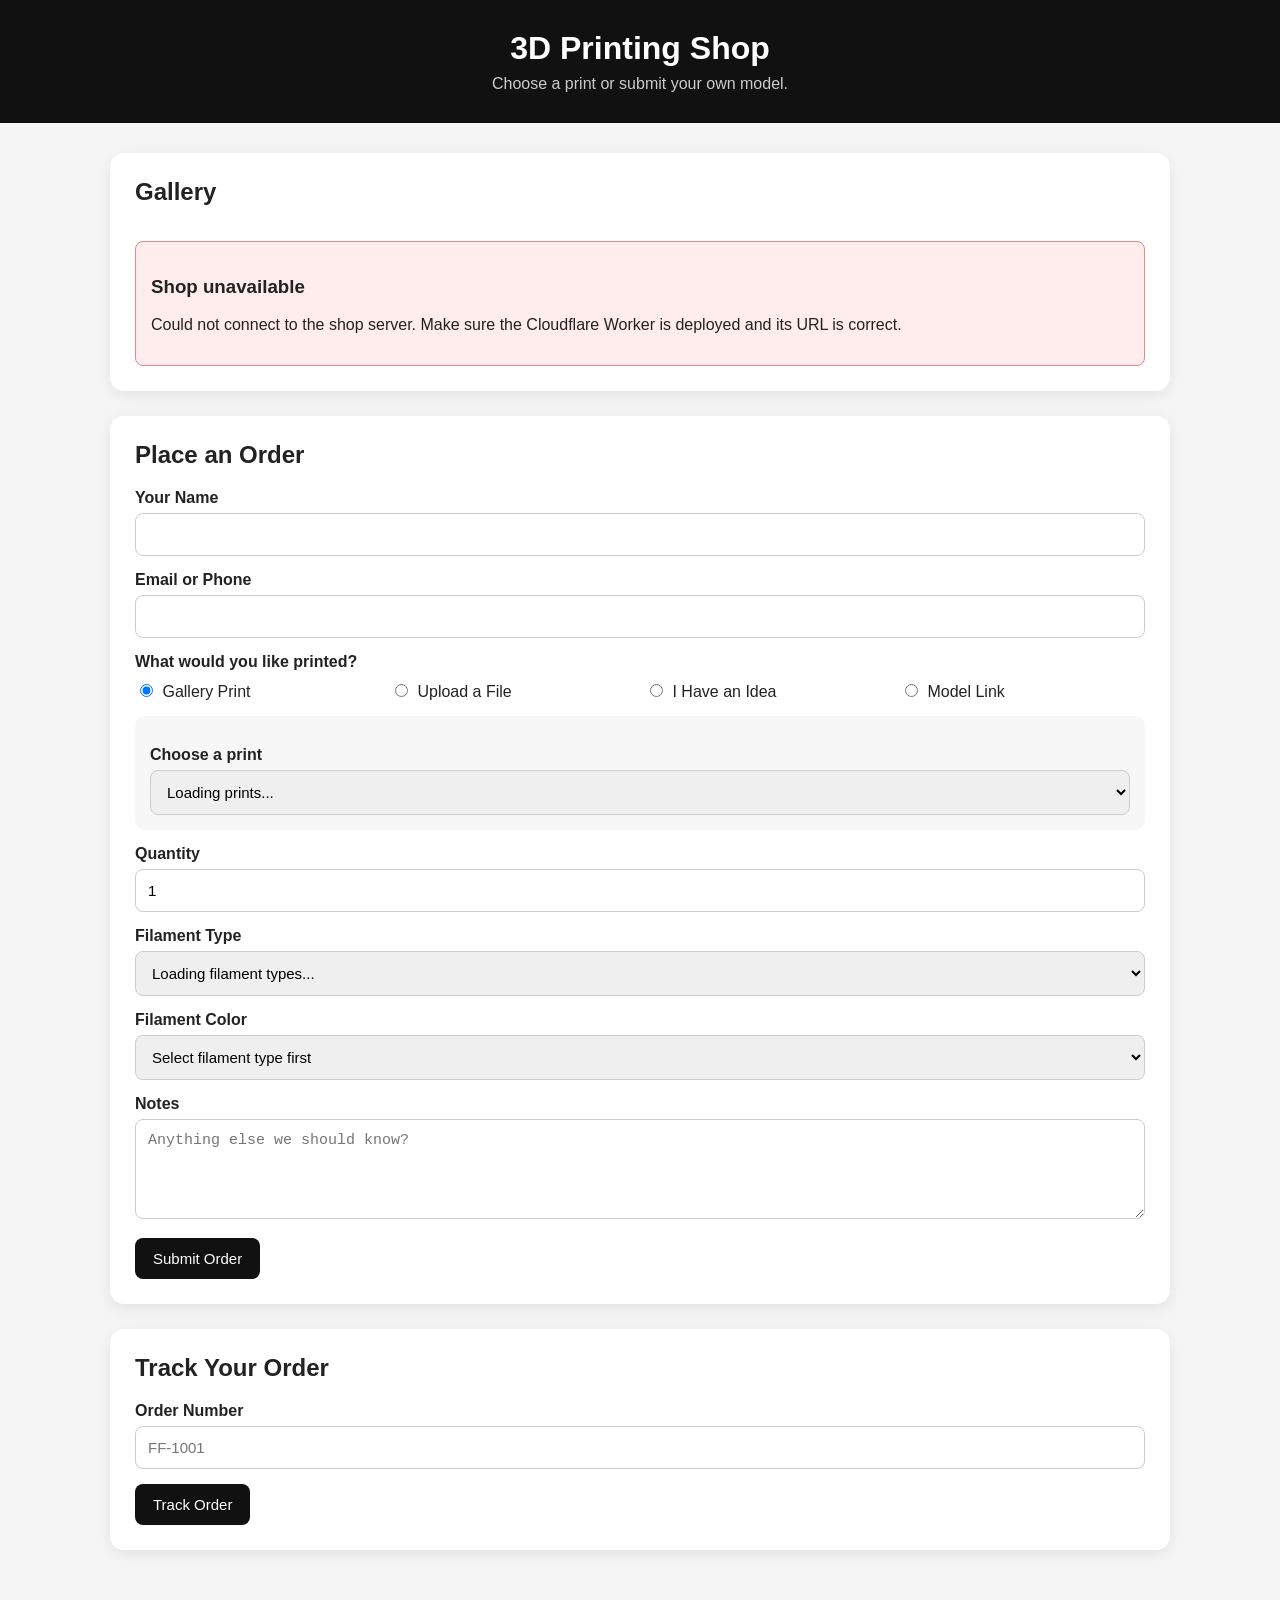
<file: index.html>
<!DOCTYPE html>
<html lang="en">
<head>
<meta charset="UTF-8">
<meta name="viewport" content="width=device-width, initial-scale=1.0">
<title>3D Printing Shop</title>

<style>
*{box-sizing:border-box}

body{
  margin:0;
  font-family:Arial,sans-serif;
  background:#f5f5f5;
  color:#222;
}

header{
  background:#111;
  color:white;
  padding:30px 20px;
  text-align:center;
}

header h1{margin:0 0 8px}
header p{margin:0;color:#ccc}

main{
  max-width:1100px;
  margin:auto;
  padding:30px 20px;
}

section{
  background:white;
  border-radius:14px;
  padding:25px;
  margin-bottom:25px;
  box-shadow:0 4px 15px rgba(0,0,0,.08);
}

h2{margin-top:0}

.gallery{
  display:grid;
  grid-template-columns:repeat(auto-fit,minmax(230px,1fr));
  gap:20px;
}

.print-card{
  border:1px solid #ddd;
  border-radius:12px;
  overflow:hidden;
  background:white;
}

.print-card img{
  width: 100%;
  height: 210px;
  object-fit: contain;
  display: block;
  background: #f5f5f5;
}
.no-image{
  height:210px;
  display:flex;
  align-items:center;
  justify-content:center;
  background:#ddd;
  color:#777;
  font-weight:bold;
}

.print-info{padding:15px}
.print-info h3{margin-top:0}

label{
  display:block;
  font-weight:bold;
  margin-top:15px;
  margin-bottom:6px;
}

input,select,textarea{
  width:100%;
  padding:12px;
  border:1px solid #ccc;
  border-radius:8px;
  font-size:15px;
}

textarea{
  min-height:100px;
  resize:vertical;
}

.button{
  border:none;
  border-radius:8px;
  padding:12px 18px;
  background:#111;
  color:white;
  cursor:pointer;
  font-size:15px;
  margin-top:15px;
}

.button:hover{opacity:.85}

.order-type-box{
  display:grid;
  grid-template-columns:repeat(auto-fit,minmax(150px,1fr));
  gap:10px;
  margin-top:10px;
}

.order-type-box label{
  margin:0;
  font-weight:normal;
  cursor:pointer;
}

.order-type-box input{
  width:auto;
  margin-right:5px;
}

.choice-box{
  margin-top:15px;
  padding:15px;
  background:#f7f7f7;
  border-radius:10px;
}

.hidden{display:none!important}

.success-message,
.error-message,
.error-box{
  padding:15px;
  border-radius:8px;
  margin-top:15px;
}

.success-message{
  background:#e8f7e8;
  border:1px solid #8ac98a;
}

.error-message,
.error-box{
  background:#ffecec;
  border:1px solid #e08a8a;
}

.tracking-card{
  border:1px solid #ddd;
  border-radius:10px;
  overflow:hidden;
  margin-top:20px;
}

.tracking-number,
.tracking-status,
.tracking-row{
  padding:15px;
  display:flex;
  justify-content:space-between;
  gap:20px;
  border-bottom:1px solid #eee;
}

.tracking-row:last-child{border-bottom:none}

.tracking-number span,
.tracking-status span,
.tracking-row span{
  color:#777;
}

@media(max-width:600px){
  main{padding:15px}
  section{padding:18px}

  .tracking-number,
  .tracking-status,
  .tracking-row{
    flex-direction:column;
    gap:5px;
  }
}
</style>
</head>

<body>

<header>
  <h1>3D Printing Shop</h1>
  <p>Choose a print or submit your own model.</p>
</header>

<main>

<section>
  <h2>Gallery</h2>

  <div id="galleryGrid" class="gallery">
    <p>Loading prints...</p>
  </div>
</section>


<section id="order">

<h2>Place an Order</h2>

<form id="orderForm">

<label for="name">Your Name</label>
<input id="name" name="name" type="text" required>


<label for="contact">Email or Phone</label>
<input id="contact" name="contact" type="text" required>


<label>What would you like printed?</label>

<div class="order-type-box">

<label>
<input type="radio" name="orderType" value="gallery" checked>
Gallery Print
</label>

<label>
<input type="radio" name="orderType" value="file">
Upload a File
</label>

<label>
<input type="radio" name="orderType" value="idea">
I Have an Idea
</label>

<label>
<input type="radio" name="orderType" value="link">
Model Link
</label>

</div>


<div id="galleryChoice" class="choice-box">

<label for="printSelect">Choose a print</label>

<select id="printSelect" name="printId">
<option value="">Loading prints...</option>
</select>

</div>


<div id="fileChoice" class="choice-box hidden">

<label for="file">Upload your 3D model</label>

<input
  id="file"
  name="file"
  type="file"
  accept=".stl,.3mf,.obj,.step,.stp"
>

<p>Maximum file size: 15 MB.</p>

</div>


<div id="ideaChoice" class="choice-box hidden">

<label for="idea">Describe your idea</label>

<textarea
  id="idea"
  name="idea"
  placeholder="Tell us what you want printed..."
></textarea>

</div>


<div id="linkChoice" class="choice-box hidden">

<label for="modelLink">Model link</label>

<input
  id="modelLink"
  name="modelLink"
  type="url"
  placeholder="https://..."
>

<p>Paste a link to the 3D model you want printed.</p>

</div>


<label for="quantity">Quantity</label>

<input
  id="quantity"
  name="quantity"
  type="number"
  min="1"
  value="1"
  required
>


<label for="typeSelect">Filament Type</label>

<select
  id="typeSelect"
  name="filamentType"
  required
>
<option value="">Loading filament types...</option>
</select>


<label for="colorSelect">Filament Color</label>

<select
  id="colorSelect"
  name="color"
  required
>
<option value="">Select filament type first</option>
</select>


<label for="notes">Notes</label>

<textarea
  id="notes"
  name="notes"
  placeholder="Anything else we should know?"
></textarea>


<button class="button" type="submit">
Submit Order
</button>

<div id="orderResult"></div>

</form>
</section>


<section>

<h2>Track Your Order</h2>

<form id="trackForm">

<label for="orderNumber">Order Number</label>

<input
  id="orderNumber"
  name="orderNumber"
  type="text"
  placeholder="FF-1001"
  required
>

<button class="button" type="submit">
Track Order
</button>

</form>

<div id="trackResult"></div>

</section>

</main>


<script>

/* =========================================================
   CLOUDFLARE WORKER
========================================================= */

const API_URL =
"https://3d-print-shop-api.spuddyboy5.workers.dev";


/* =========================================================
   DATA
========================================================= */

let shopData = {
  gallery: [],
  inventory: []
};


/* =========================================================
   API
========================================================= */

async function api(action, data = {}) {

  const url =
    API_URL +
    "?action=" +
    encodeURIComponent(action) +
    "&data=" +
    encodeURIComponent(JSON.stringify(data));


  let response;

  try {

    response = await fetch(url, {
      method:"GET",
      mode:"cors",
      cache:"no-store"
    });

  } catch(error) {

    console.error("API CONNECTION ERROR:",error);

    throw new Error(
      "Could not connect to the shop server. Make sure the Cloudflare Worker is deployed and its URL is correct."
    );

  }


  if(!response.ok){

    throw new Error(
      "Shop server returned HTTP " +
      response.status
    );

  }


  let result;

  try{

    result = await response.json();

  }catch(error){

    throw new Error(
      "The shop server did not return valid JSON."
    );

  }


  return result;
}


/* =========================================================
   ESCAPE HTML
========================================================= */

function escapeHTML(value){

  return String(value ?? "")
    .replace(/&/g,"&amp;")
    .replace(/</g,"&lt;")
    .replace(/>/g,"&gt;")
    .replace(/"/g,"&quot;")
    .replace(/'/g,"&#039;");

}


/* =========================================================
   LOAD SHOP
========================================================= */

async function loadShop(){

  const gallery =
    document.getElementById("galleryGrid");


  gallery.innerHTML =
    "<p>Loading prints...</p>";


  try{

    const response =
      await api("catalog");


    if(!response || response.ok === false){

      throw new Error(
        response?.error ||
        "Could not load shop."
      );

    }


    shopData = {

      gallery:
        Array.isArray(response.gallery)
          ? response.gallery
          : [],

      inventory:
        Array.isArray(response.inventory)
          ? response.inventory
          : []

    };


    loadGallery();
    loadPrints();
    loadFilamentTypes();


  }catch(error){

    gallery.innerHTML =
      "<div class='error-box'>" +
      "<h3>Shop unavailable</h3>" +
      "<p>" +
      escapeHTML(error.message) +
      "</p>" +
      "</div>";


    console.error("LOAD ERROR:",error);

  }

}


/* =========================================================
   GALLERY
========================================================= */

function loadGallery(){

  const gallery =
    document.getElementById("galleryGrid");


  const prints =
    shopData.gallery || [];


  if(!prints.length){

    gallery.innerHTML =
      "<div>" +
      "<h3>No prints yet</h3>" +
      "<p>Add a print to the Gallery sheet.</p>" +
      "</div>";

    return;

  }


  gallery.innerHTML =
    prints.map(function(print){

      const imageHTML =
        print.imageUrl

        ?

        "<img src='" +
        escapeHTML(print.imageUrl) +
        "' alt='" +
        escapeHTML(print.name) +
        "'>"

        :

        "<div class='no-image'>3D PRINT</div>";


      return (

        "<article class='print-card'>" +

        imageHTML +

        "<div class='print-info'>" +

        "<h3>" +
        escapeHTML(print.name) +
        "</h3>" +

        "<p>" +
        escapeHTML(print.description || "") +
        "</p>" +

        "<button " +
        "type='button' " +
        "class='button order-print' " +
        "data-id='" +
        escapeHTML(print.id) +
        "'>" +
        "Order this" +
        "</button>" +

        "</div>" +

        "</article>"

      );

    }).join("");


  document
    .querySelectorAll(".order-print")
    .forEach(function(button){

      button.addEventListener("click",function(){

        document.querySelector(
          "input[name='orderType'][value='gallery']"
        ).checked = true;


        updateOrderType();


        document.getElementById(
          "printSelect"
        ).value = button.dataset.id;


        document.getElementById("order")
          .scrollIntoView({
            behavior:"smooth"
          });

      });

    });

}


/* =========================================================
   PRINT SELECT
========================================================= */

function loadPrints(){

  const select =
    document.getElementById("printSelect");


  select.innerHTML =
    "<option value=''>" +
    "Choose a print..." +
    "</option>";


  (shopData.gallery || [])
    .forEach(function(print){

      const option =
        document.createElement("option");


      option.value =
        String(print.id);


      option.textContent =
        print.name;


      select.appendChild(option);

    });

}


/* =========================================================
   FILAMENT TYPES
========================================================= */

function loadFilamentTypes(){

  const select =
    document.getElementById("typeSelect");


  const types = [];


  (shopData.inventory || [])
    .forEach(function(item){

      const available =
        String(item.inStock)
          .toLowerCase() !== "false";


      if(
        available &&
        item.type &&
        !types.includes(String(item.type))
      ){

        types.push(String(item.type));

      }

    });


  select.innerHTML =
    "<option value=''>" +
    "Choose a type..." +
    "</option>";


  types.forEach(function(type){

    const option =
      document.createElement("option");


    option.value = type;
    option.textContent = type;


    select.appendChild(option);

  });


  loadColors();

}


/* =========================================================
   COLORS
========================================================= */

function loadColors(){

  const type =
    document.getElementById("typeSelect").value;


  const colorSelect =
    document.getElementById("colorSelect");


  colorSelect.innerHTML =
    "<option value=''>" +
    (
      type
        ? "Choose a color..."
        : "Select filament type first"
    ) +
    "</option>";


  if(!type)return;


  const colors = [];


  (shopData.inventory || [])
    .forEach(function(item){

      const available =
        String(item.inStock)
          .toLowerCase() !== "false";


      if(
        available &&
        String(item.type).trim() ===
        String(type).trim() &&
        item.color &&
        !colors.includes(String(item.color))
      ){

        colors.push(String(item.color));

      }

    });


  colors.forEach(function(color){

    const option =
      document.createElement("option");


    option.value = color;
    option.textContent = color;


    colorSelect.appendChild(option);

  });

}


/* =========================================================
   ORDER TYPE
========================================================= */

function updateOrderType(){

  const selected =
    document.querySelector(
      "input[name='orderType']:checked"
    );


  if(!selected)return;


  const type = selected.value;


  const galleryChoice =
    document.getElementById("galleryChoice");

  const fileChoice =
    document.getElementById("fileChoice");

  const ideaChoice =
    document.getElementById("ideaChoice");

  const linkChoice =
    document.getElementById("linkChoice");


  const printSelect =
    document.getElementById("printSelect");

  const file =
    document.getElementById("file");

  const idea =
    document.getElementById("idea");

  const modelLink =
    document.getElementById("modelLink");


  galleryChoice.classList.add("hidden");
  fileChoice.classList.add("hidden");
  ideaChoice.classList.add("hidden");
  linkChoice.classList.add("hidden");


  printSelect.required = false;
  file.required = false;
  idea.required = false;
  modelLink.required = false;


  if(type === "gallery"){

    galleryChoice.classList.remove("hidden");
    printSelect.required = true;

  }


  if(type === "file"){

    fileChoice.classList.remove("hidden");
    file.required = true;

  }


  if(type === "idea"){

    ideaChoice.classList.remove("hidden");
    idea.required = true;

  }


  if(type === "link"){

    linkChoice.classList.remove("hidden");
    modelLink.required = true;

  }

}


/* =========================================================
   FILE → BASE64
========================================================= */

function fileToBase64(file){

  return new Promise(function(resolve,reject){

    const reader =
      new FileReader();


    reader.onload = function(){

      const result =
        String(reader.result || "");


      const comma =
        result.indexOf(",");


      if(comma === -1){

        reject(
          new Error("Could not read the selected file.")
        );

        return;

      }


      resolve(
        result.substring(comma + 1)
      );

    };


    reader.onerror = function(){

      reject(
        new Error("Could not read the selected file.")
      );

    };


    reader.readAsDataURL(file);

  });

}


/* =========================================================
   LISTENERS
========================================================= */

document
  .querySelectorAll(
    "input[name='orderType']"
  )
  .forEach(function(radio){

    radio.addEventListener(
      "change",
      updateOrderType
    );

  });


document
  .getElementById("typeSelect")
  .addEventListener(
    "change",
    loadColors
  );


/* =========================================================
   SUBMIT ORDER
========================================================= */

document
  .getElementById("orderForm")
  .addEventListener(
    "submit",
    async function(event){

      event.preventDefault();


      const result =
        document.getElementById("orderResult");


      result.className = "";
      result.textContent =
        "Submitting order...";


      try{

        const formData =
          new FormData(this);


        const orderType =
          formData.get("orderType");


        let file = null;


        /* FILE */

        if(orderType === "file"){

          const fileInput =
            document.getElementById("file");


          if(
            !fileInput.files ||
            !fileInput.files.length
          ){

            throw new Error(
              "Please choose a 3D model file."
            );

          }


          const selectedFile =
            fileInput.files[0];


          if(
            selectedFile.size >
            15 * 1024 * 1024
          ){

            throw new Error(
              "Your file must be smaller than 15 MB."
            );

          }


          result.textContent =
            "Reading file...";


          const base64 =
            await fileToBase64(selectedFile);


          file = {

            name:selectedFile.name,

            type:
              selectedFile.type ||
              "application/octet-stream",

            base64:base64

          };

        }


        /* BUILD ORDER */

        const order = {

          name:
            String(formData.get("name") || ""),

          contact:
            String(formData.get("contact") || ""),

          orderType:
            String(orderType || ""),

          printId:
            orderType === "gallery"
              ? String(formData.get("printId") || "")
              : "",

          quantity:
            Number(formData.get("quantity") || 1),

          filamentType:
            String(formData.get("filamentType") || ""),

          color:
            String(formData.get("color") || ""),

          idea:
            orderType === "idea"
              ? String(formData.get("idea") || "")
              : "",

          modelLink:
            orderType === "link"
              ? String(formData.get("modelLink") || "")
              : "",

          notes:
            String(formData.get("notes") || ""),

          file:file

        };


        /* SEND */

        result.textContent =
          "Submitting order...";


        const response =
          await api(
            "createOrder",
            order
          );


        if(
          !response ||
          response.ok === false
        ){

          throw new Error(
            response?.error ||
            "Order could not be submitted."
          );

        }


        /* SUCCESS */

        result.className =
          "success-message";


        result.innerHTML =
          "<strong>Order submitted!</strong>" +
          "<br><br>" +
          "Your order number is " +
          "<strong>" +
          escapeHTML(response.orderNumber) +
          "</strong>" +
          "<br><br>" +
          "Save this number to track your order.";


        this.reset();


        document.querySelector(
          "input[name='orderType'][value='gallery']"
        ).checked = true;


        updateOrderType();


        loadShop();


      }catch(error){

        result.className =
          "error-message";


        result.textContent =
          error.message;


        console.error(
          "ORDER ERROR:",
          error
        );

      }

    }
  );


/* =========================================================
   TRACK ORDER
========================================================= */

document
  .getElementById("trackForm")
  .addEventListener(
    "submit",
    async function(event){

      event.preventDefault();


      const result =
        document.getElementById("trackResult");


      result.innerHTML =
        "<p>Looking up order...</p>";


      try{

        const formData =
          new FormData(this);


        const response =
          await api(
            "track",
            {
              orderNumber:
                formData.get("orderNumber")
            }
          );


        if(
          !response ||
          response.ok === false
        ){

          throw new Error(
            response?.error ||
            "Order not found."
          );

        }


        const order =
          response.order;


        result.innerHTML =

          "<div class='tracking-card'>" +

          "<div class='tracking-number'>" +
          "<span>Order</span>" +
          "<strong>" +
          escapeHTML(order.orderNumber) +
          "</strong>" +
          "</div>" +

          "<div class='tracking-status'>" +
          "<span>Status</span>" +
          "<strong>" +
          escapeHTML(order.status || "New") +
          "</strong>" +
          "</div>" +

          "<div class='tracking-row'>" +
          "<span>Print</span>" +
          "<strong>" +
          escapeHTML(
            order.printName ||
            "Customer model"
          ) +
          "</strong>" +
          "</div>" +

          "<div class='tracking-row'>" +
          "<span>Quantity</span>" +
          "<strong>" +
          escapeHTML(order.quantity) +
          "</strong>" +
          "</div>" +

          "<div class='tracking-row'>" +
          "<span>Filament</span>" +
          "<strong>" +
          escapeHTML(order.filamentType || "") +
          " / " +
          escapeHTML(order.color || "") +
          "</strong>" +
          "</div>" +

          "<div class='tracking-row'>" +
          "<span>Estimated completion</span>" +
          "<strong>" +
          (
            order.eta
              ? escapeHTML(order.eta)
              : "Not set yet"
          ) +
          "</strong>" +
          "</div>" +

          "</div>";


      }catch(error){

        result.innerHTML =
          "<div class='error-box'>" +
          escapeHTML(error.message) +
          "</div>";

      }

    }
  );


/* =========================================================
   START
========================================================= */

updateOrderType();

loadShop();

</script>

</body>
</html>
</file>
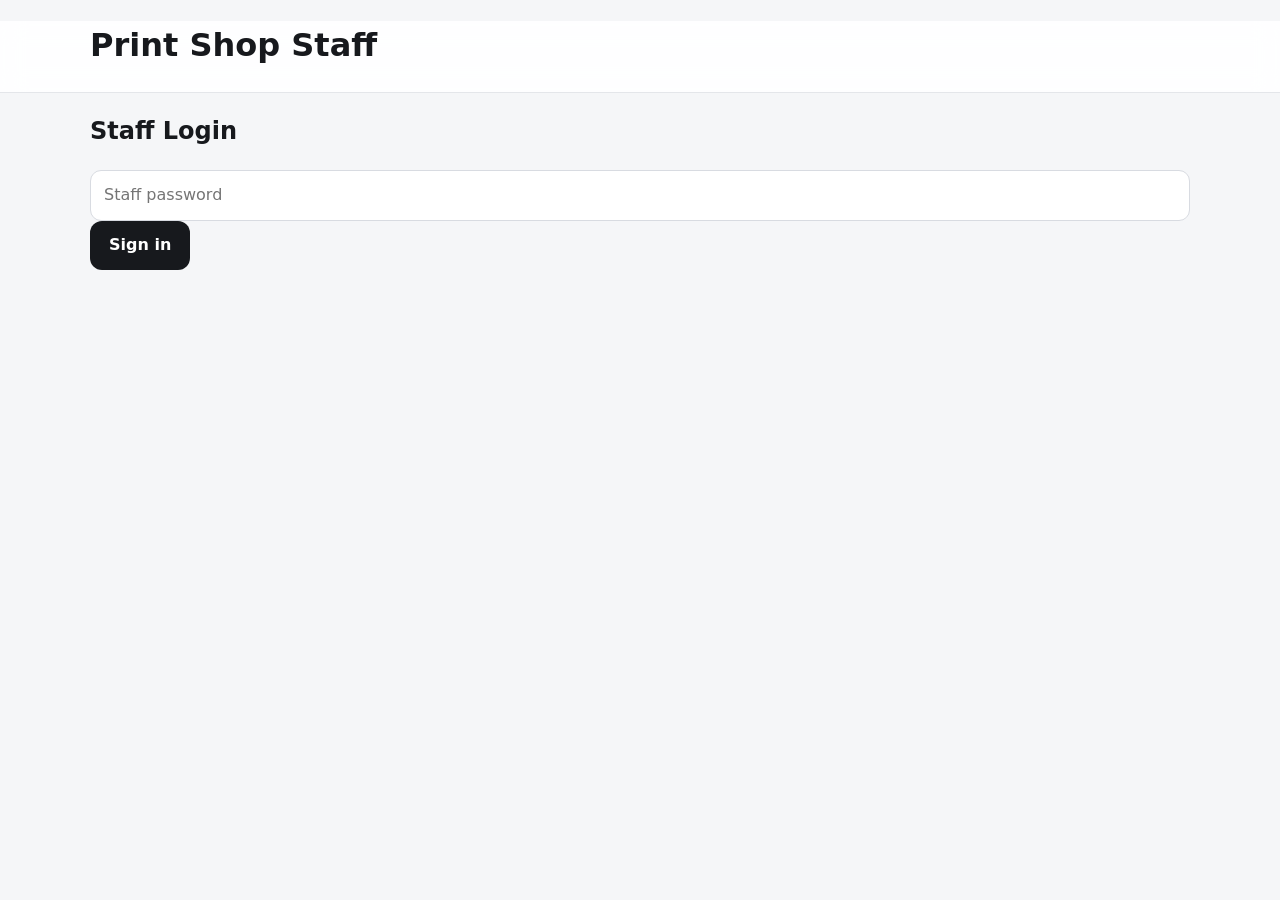
<file: staff.html>
<!DOCTYPE html>
<html lang="en">

<head>

  <meta charset="UTF-8">

  <meta
    name="viewport"
    content="width=device-width, initial-scale=1.0"
  >

  <title>Staff Panel</title>

  <link
    rel="stylesheet"
    href="style.css"
  >

</head>


<body>

<header class="site-header">

  <div class="container header-inner">

    <h1>Print Shop Staff</h1>

    <button
      id="logoutButton"
      class="button"
      style="display:none"
    >
      Log out
    </button>

  </div>

</header>


<main class="container">


  <!-- LOGIN -->

  <section
    id="loginSection"
    class="panel"
  >

    <h2>Staff Login</h2>

    <form id="loginForm">

      <input
        type="password"
        id="password"
        placeholder="Staff password"
        required
      >

      <button
        class="button"
        type="submit"
      >
        Sign in
      </button>

    </form>

    <div id="loginResult"></div>

  </section>


  <!-- DASHBOARD -->

  <section
    id="dashboard"
    style="display:none"
  >


    <!-- ORDERS -->

    <div class="panel">

      <h2>Orders</h2>

      <button
        class="button"
        id="refreshOrders"
      >
        Refresh orders
      </button>

      <div id="ordersList"></div>

    </div>


    <!-- INVENTORY -->

    <div class="panel">

      <h2>Inventory</h2>

      <form id="inventoryForm">

        <input
          id="inventoryType"
          placeholder="Filament type"
          required
        >

        <input
          id="inventoryColor"
          placeholder="Color"
          required
        >

        <button
          class="button"
          type="submit"
        >
          Add filament
        </button>

      </form>


      <div id="inventoryList"></div>

    </div>


    <!-- GALLERY -->

    <div class="panel">

      <h2>Gallery</h2>

      <form id="galleryForm">

        <input
          id="galleryName"
          placeholder="Print name"
          required
        >

        <textarea
          id="galleryDescription"
          placeholder="Description"
        ></textarea>

        <input
          id="galleryImage"
          placeholder="Image URL"
        >

        <button
          class="button"
          type="submit"
        >
          Add print
        </button>

      </form>


      <div id="galleryList"></div>

    </div>

  </section>

</main>


<script src="staff.js"></script>

</body>

</html>
</file>
<file: style.css>
* {
  box-sizing: border-box;
  }

html {
scroll-behavior: smooth;
}

body {
margin: 0;
font-family:
Inter,
system-ui,
-apple-system,
BlinkMacSystemFont,
"Segoe UI",
sans-serif;

background: #f5f6f8;
color: #17191d;
line-height: 1.55;
}

/* =========================
GLOBAL
========================= */

.container {
width: min(
1100px,
calc(100% - 40px)
);

margin: auto;
}

a {
color: inherit;
}

button,
input,
select,
textarea {
font: inherit;
}

/* =========================
HEADER
========================= */

.site-header {
position: sticky;
top: 0;
z-index: 100;

background:
rgba(255,255,255,.9);

backdrop-filter:
blur(12px);

border-bottom:
1px solid #e4e6ea;
}

.nav {
min-height: 70px;

display: flex;

align-items: center;

justify-content: space-between;

gap: 25px;
}

.logo {
font-weight: 850;

font-size: 18px;

text-decoration: none;

letter-spacing: -.02em;
}

.nav nav {
display: flex;

align-items: center;

gap: 20px;
}

.nav nav a {
text-decoration: none;

color: #626975;

font-size: 14px;

font-weight: 650;
}

.nav nav a:hover {
color: #17191d;
}

/* =========================
HERO
========================= */

.hero {
padding:
90px 0 100px;

background:
linear-gradient(
135deg,
#e9edf4,
#f7f8fa
);
}

.hero-content {
min-height: 430px;

display: flex;

align-items: center;
}

.eyebrow {
display: inline-block;

font-size: 12px;

font-weight: 850;

letter-spacing: .16em;

color: #626b7a;
}

.hero h1 {
margin:
12px 0 25px;

font-size:
clamp(48px, 8vw, 86px);

line-height: .92;

letter-spacing:
-.065em;
}

.hero p {
max-width: 600px;

font-size: 19px;

color: #606873;

margin-bottom: 30px;
}

/* =========================
BUTTONS
========================= */

.button {
display: inline-flex;

align-items: center;

justify-content: center;

border: 0;

border-radius: 12px;

padding:
12px 19px;

background: #17191d;

color: white;

font-weight: 750;

cursor: pointer;

text-decoration: none;

transition:
transform .15s,
opacity .15s;
}

.button:hover {
transform:
translateY(-1px);

opacity: .9;
}

.button.secondary {
background: #e8eaee;

color: #17191d;
}

.small-button {
padding:
9px 13px;

font-size: 13px;
}

/* =========================
SECTIONS
========================= */

.section {
padding:
75px 0;
}

.section-title {
margin-bottom: 30px;
}

.section-title span {
font-size: 11px;

font-weight: 850;

letter-spacing:
.14em;

color: #737b88;
}

.section-title h2 {
margin:
5px 0 0;

font-size: 38px;

letter-spacing:
-.035em;
}

/* =========================
GALLERY
========================= */

.gallery-grid {
display: grid;

grid-template-columns:
repeat(
auto-fit,
minmax(230px, 1fr)
);

gap: 20px;
}

.print-card {
overflow: hidden;

background: white;

border:
1px solid #e5e7eb;

border-radius: 18px;

box-shadow:
0 10px 35px
rgba(0,0,0,.05);
}

.print-card img,
.no-image {
width: 100%;

aspect-ratio: 1 / 1;

object-fit: cover;

display: block;
}

.no-image {
display: flex;

align-items: center;

justify-content: center;

background: #e8ebf0;

color: #737b88;

font-size: 13px;

font-weight: 800;

letter-spacing:
.1em;
}

.print-info {
padding: 18px;
}

.print-info h3 {
margin:
0 0 6px;

font-size: 20px;
}

.print-info p {
color: #6b727d;

min-height: 45px;
}

/* =========================
FORMS
========================= */

.form-card,
.dashboard-card {
background: white;

border:
1px solid #e3e5e9;

border-radius: 20px;

padding: 30px;

box-shadow:
0 10px 35px
rgba(0,0,0,.045);
}

.form-row {
display: grid;

grid-template-columns:
1fr 1fr;

gap: 18px;
}

.form-group {
margin-bottom: 19px;
}

.form-group label {
display: block;

margin-bottom: 7px;

font-weight: 750;

font-size: 14px;
}

input,
select,
textarea {
width: 100%;

border:
1px solid #d8dbe1;

border-radius: 11px;

background: white;

color: #17191d;

padding:
12px 13px;

outline: none;
}

input:focus,
select:focus,
textarea:focus {
border-color: #7b8492;

box-shadow:
0 0 0 3px
rgba(90,100,115,.1);
}

textarea {
resize: vertical;
}

.help {
color: #777f8b;

font-size: 13px;
}

.loading {
padding: 40px;

text-align: center;

color: #737b87;
}

.empty {
padding: 40px;

text-align: center;

border:
1px dashed #d5d8de;

border-radius: 16px;

color: #6c737e;
}

.success-message {
margin-top: 18px;

padding: 15px;

border-radius: 12px;

background: #e9f6ed;

color: #236238;
}

.error-message,
.error-box {
margin-top: 18px;

padding: 15px;

border-radius: 12px;

background: #fcecec;

color: #8a2929;
}

/* =========================
TRACKING
========================= */

.tracking-card {
margin-top: 25px;

border:
1px solid #e1e3e8;

border-radius: 16px;

overflow: hidden;
}

.tracking-number {
padding: 25px;

background: #17191d;

color: white;
}

.tracking-number span,
.tracking-status span {
display: block;

font-size: 12px;

opacity: .65;

margin-bottom: 4px;
}

.tracking-number strong {
font-size: 30px;
}

.tracking-status {
padding: 20px 25px;

background: #edf0f4;
}

.tracking-status strong {
font-size: 20px;
}

.tracking-row {
display: flex;

justify-content: space-between;

gap: 20px;

padding: 16px 25px;

border-top:
1px solid #e5e7eb;
}

.tracking-row span {
color: #707783;
}

/* =========================
STAFF DASHBOARD
========================= */

.stats {
display: grid;

grid-template-columns:
repeat(3, 1fr);

gap: 15px;

margin-bottom: 25px;
}

.stat-card {
background: white;

border:
1px solid #e2e4e8;

border-radius: 16px;

padding: 20px;
}

.stat-card span {
display: block;

font-size: 11px;

font-weight: 800;

letter-spacing: .08em;

color: #777f8b;
}

.stat-card strong {
display: block;

margin-top: 5px;

font-size: 32px;
}

.dashboard-card {
margin-bottom: 25px;
}

.dashboard-header {
display: flex;

align-items: center;

justify-content: space-between;

gap: 20px;

margin-bottom: 20px;
}

.dashboard-header h2 {
margin:
3px 0 0;
}

.small-label {
font-size: 11px;

font-weight: 850;

letter-spacing:
.12em;

color: #737b87;
}

/* =========================
ORDER CARDS
========================= */

.order-card {
border:
1px solid #e0e3e8;

border-radius: 16px;

padding: 20px;

margin-bottom: 15px;
}

.order-main {
display: grid;

grid-template-columns:
1.3fr 2fr auto;

gap: 25px;

align-items: start;
}

.order-number {
display: inline-block;

padding:
5px 9px;

border-radius: 8px;

background: #edf0f4;

font-size: 12px;

font-weight: 850;
}

.order-card h3 {
margin:
9px 0 0;

font-size: 20px;
}

.customer-name {
margin:
3px 0;

color: #6c737e;
}

.order-details {
display: grid;

grid-template-columns:
1fr 1fr;

gap: 15px;
}

.order-details span {
display: block;

color: #7a818c;

font-size: 12px;
}

.order-details strong {
display: block;

margin-top: 2px;

font-size: 14px;
}

.file-area {
min-width: 130px;
}

.order-controls {
display: grid;

grid-template-columns:
1fr 1fr auto;

gap: 15px;

align-items: end;

margin-top: 20px;

padding-top: 20px;

border-top:
1px solid #e8e9ec;
}

/* =========================
INVENTORY
========================= */

.inventory-add {
display: grid;

grid-template-columns:
1fr 1fr auto;

gap: 15px;

align-items: end;

margin-bottom: 20px;
}

.inventory-row {
display: flex;

align-items: center;

justify-content: space-between;

gap: 20px;

padding: 15px 0;

border-top:
1px solid #e7e9ed;
}

.inventory-row strong {
display: block;
}

.inventory-row span {
color: #747b86;

font-size: 14px;
}

.stock-button {
border: 0;

border-radius: 999px;

padding:
8px 13px;

cursor: pointer;

font-weight: 750;
}

.stock-button.in-stock {
background: #e8f5eb;

color: #27643a;
}

.stock-button.out-stock {
background: #f8e9e9;

color: #8a3030;
}

/* =========================
FOOTER
========================= */

footer {
padding:
45px 0;

border-top:
1px solid #e0e2e6;

color: #6d747f;
}

.footer-content {
display: flex;

justify-content: space-between;

gap: 20px;
}

/* =========================
MOBILE
========================= */

@media (max-width: 800px) {

.nav {
flex-direction: column;


padding:
  15px 0;


}

.nav nav {
flex-wrap: wrap;


justify-content: center;


}

.hero {
padding:
65px 0 70px;
}

.form-row,
.stats,
.order-main,
.order-controls,
.inventory-add {
grid-template-columns: 1fr;
}

.order-details {
grid-template-columns: 1fr;
}

.file-area {
min-width: 0;
}

.tracking-row {
flex-direction: column;


gap: 4px;


}

.footer-content {
flex-direction: column;
}

}

@media (max-width: 500px) {

.container {
width:
min(
100% - 25px,
1100px
);
}

.hero h1 {
font-size: 52px;
}

.section {
padding:
55px 0;
}

.form-card,
.dashboard-card {
padding: 20px;
}

}
</file>
